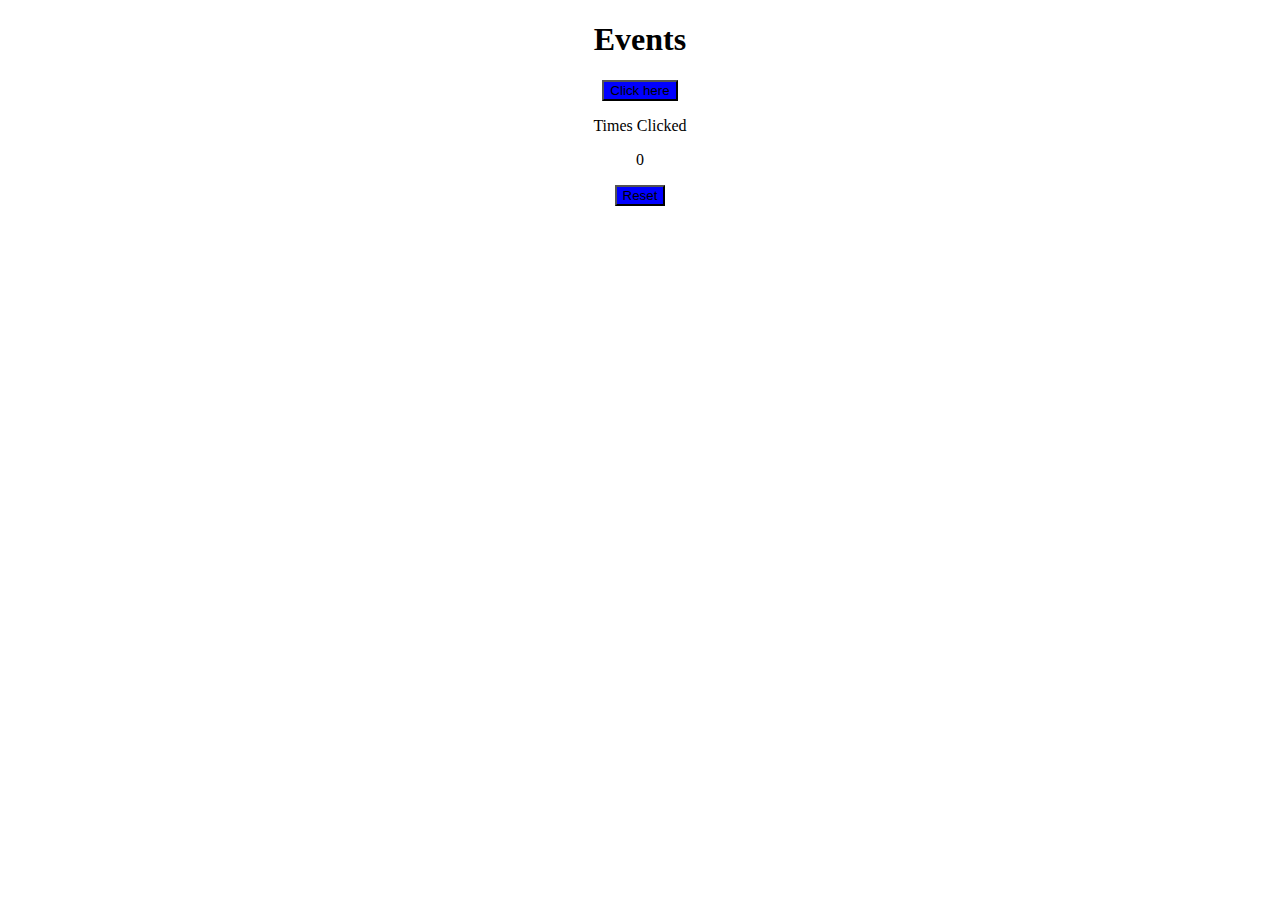
<file: index.html>
<!DOCTYPE html>
<html lang="en">
<head>
    <meta charset="UTF-8">
    <meta http-equiv="X-UA-Compatible" content="IE=edge">
    <meta name="viewport" content="width=device-width, initial-scale=1.0">
    <title>Events</title>
</head>
<body>
    <div style="text-align: center;">

        <h1>Events</h1>
        <button id="clickthis" style="background-color: blue;">Click here</button>
        <p>Times Clicked</p>
        <p id="count">0</p>
        <button id="reset" style="background-color: blue;">Reset</button>
    </div>
<script>
    var button = document.getElementById("clickthis");
    count = 0;
    button.onclick = function() {
        count += 1;
        document.getElementById("count").innerHTML = count;
    }
    var reset = document.getElementById("reset");
    reset.onclick = function(){
        count= 0;
        document.getElementById("count").innerHTML = count;
    }
</script>
</body>
</html>
</file>
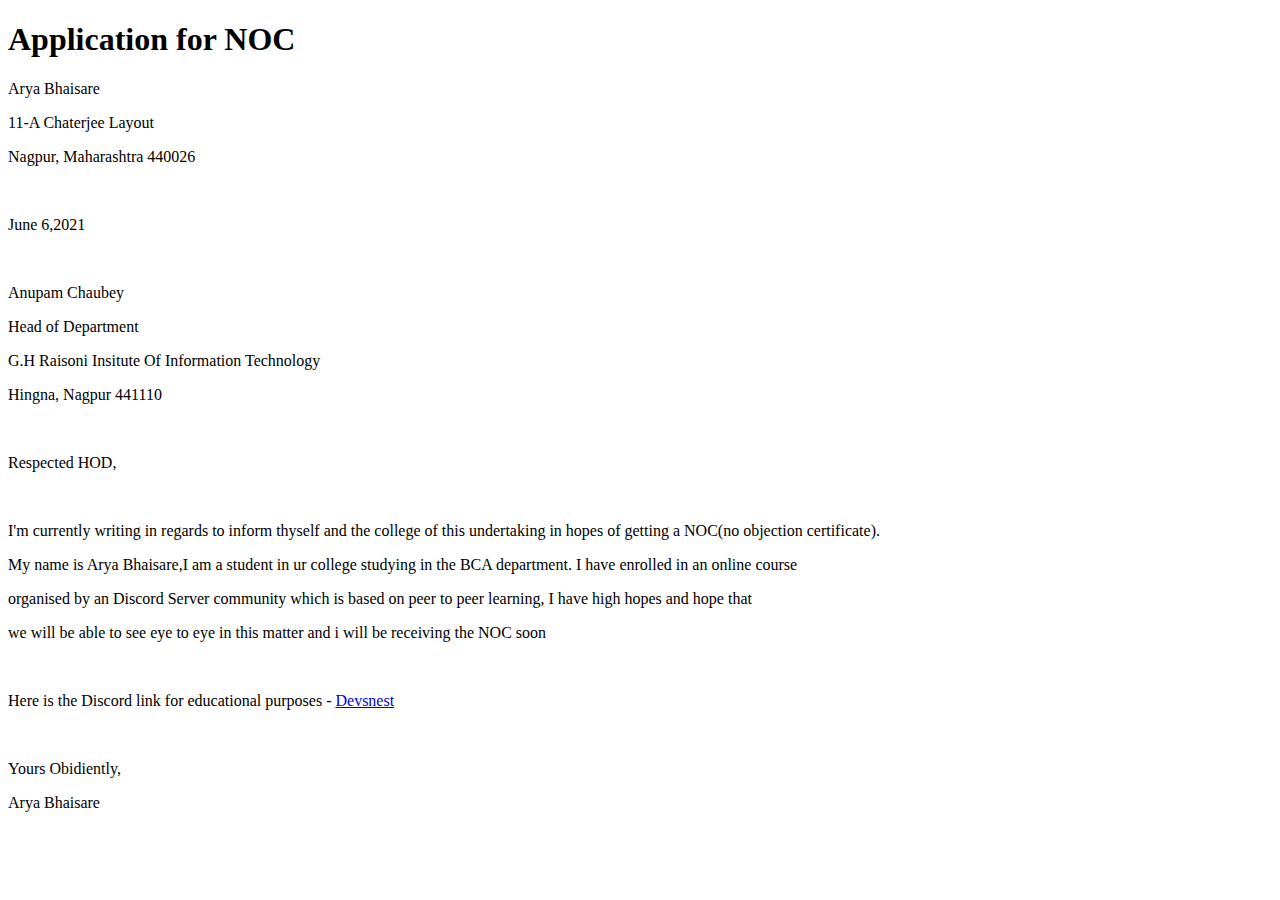
<file: Day1-Application/index.html>
<!DOCTYPE html>
<html lang="en">
<head>
    <meta charset="UTF-8">
    <meta http-equiv="X-UA-Compatible" content="IE=edge">
    <meta name="viewport" content="width=device-width, initial-scale=1.0">
    <title>Painnnnnnnnnn</title>
</head>
<body>

    <h1>Application for NOC </h1>
    <div>
        <p>Arya Bhaisare</p>
        <p>11-A Chaterjee Layout</p>
        <p>Nagpur, Maharashtra 440026</p>
    </div>
    <br>
    <p>June 6,2021</p>
    <br>
    <div>
        <p>Anupam Chaubey</p>
        <p>Head of Department</p>
        <p>G.H Raisoni Insitute Of Information Technology</p>
        <p>Hingna, Nagpur 441110</p>
    </div>
    <br>
    <p>Respected HOD,</p>
    <br>
    <div>
        <p>I'm currently writing in regards to inform thyself and the college of this undertaking in hopes of getting a NOC(no objection certificate).</p>
        <p>My name is Arya Bhaisare,I am a student in ur college studying in the BCA department. I have enrolled in an online course</p>
        <p>organised by an Discord Server community which is based on peer to peer learning, I have high hopes and hope that </p>
        <p>we will be able to see eye to eye in this matter and i will be receiving the NOC soon</p>
    </div>
    <br>
    <p>Here is the Discord link for educational purposes - <a href="https://discord.gg/94Ca4SQEFG">Devsnest</a> </p>
    <br>
    <div>
        <p>Yours Obidiently,</p>
        <p>Arya Bhaisare</p>
        
    </div>
</body>
</html>
</file>
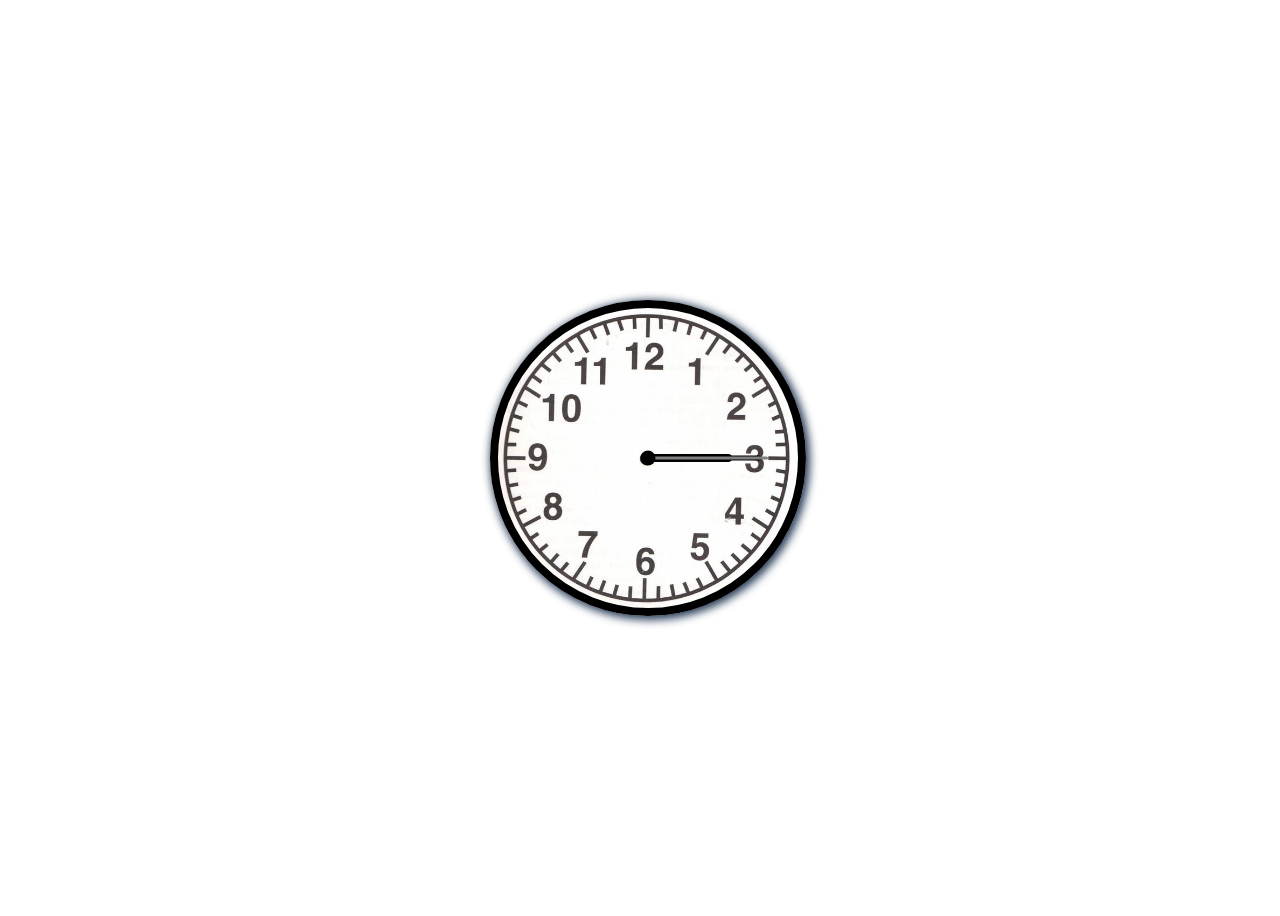
<file: Day4-Clock/index.html>
<!DOCTYPE html>
<html lang="en">
<head>
    <meta charset="UTF-8">
    <meta http-equiv="X-UA-Compatible" content="IE=edge">
    <meta name="viewport" content="width=device-width, initial-scale=1.0">
    <link rel="stylesheet" href="styles.css">
    <title>Clock</title>
</head>
<body>
    <div class="clock">
        <div class="hand hour"></div>
        <div class="hand minute"></div>
        <div class="hand second"></div>
      </div>
    
      <script type="text/javascript" src="script.js"></script>
</body>
</html>
</file>
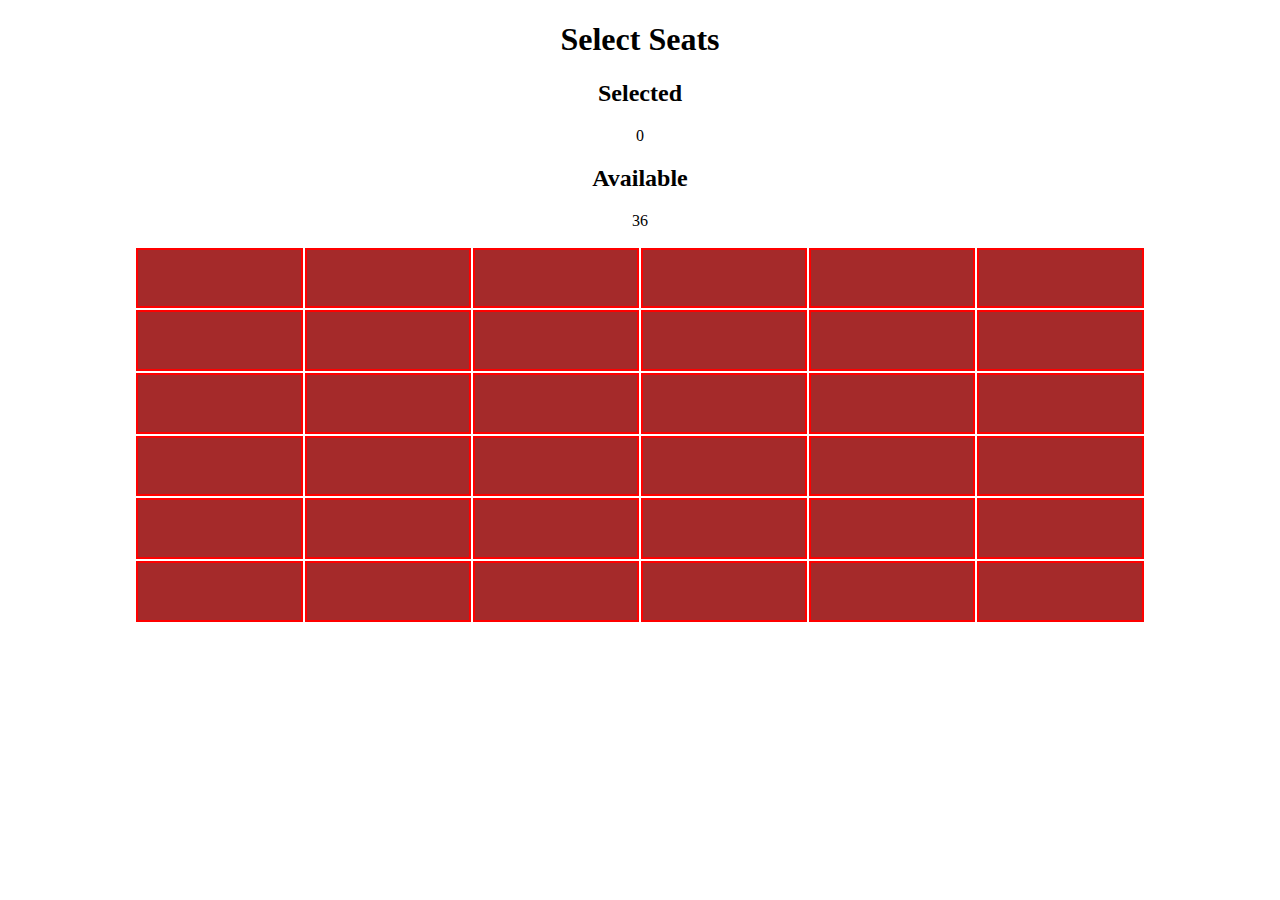
<file: Day9 - apply call bind/third ques/index.html>
<!DOCTYPE html>
<html lang="en">
<head>
    <meta charset="UTF-8">
    <meta http-equiv="X-UA-Compatible" content="IE=edge">
    <meta name="viewport" content="width=device-width, initial-scale=1.0">
    <title>Project</title>
    <link rel="stylesheet" href="styles.css" >
</head>
<body>
  <h1>Select Seats
  </h1>
  <span>
    <h2> Selected</h2>
    <p>0</p>
    <h2> Available</h2>
    <p>36</p>
  </span>
    <table class="wrapper">
      <tr>
        <th id="btn1" onclick="dumb('btn1')"  style="background-color: brown;"></th>
        <th id="btn2" onclick="dumb('btn2')"  style="background-color: brown;"></th>
        <th id="btn3" onclick="dumb('btn3')"  style="background-color: brown;"></th>
        <th id="btn4" onclick="dumb('btn4')"  style="background-color: brown;"></th>
        <th id="btn5" onclick="dumb('btn5')"  style="background-color: brown;"></th>
        <th id="btn6" onclick="dumb('btn6')"  style="background-color: brown;"></th>
      </tr>
      <tr>
        <th id="btn7" onclick="dumb('btn7')"  style="background-color: brown;"></th>
        <th id="btn8" onclick="dumb('btn8')"  style="background-color: brown;"></th>
        <th id="btn9" onclick="dumb('btn9')"  style="background-color: brown;"></th>
        <th id="btn10" onclick="dumb('btn10')"  style="background-color: brown;"></th>
        <th id="btn11" onclick="dumb('btn11')"  style="background-color: brown;"></th>
        <th id="btn12" onclick="dumb('btn12')"  style="background-color: brown;"></th>
      </tr>
      <tr>
        <th id="btn13" onclick="dumb('btn13')"  style="background-color: brown;"></th>
        <th id="btn14" onclick="dumb('btn14')"  style="background-color: brown;"></th>
        <th id="btn15" onclick="dumb('btn15')"  style="background-color: brown;"></th>
        <th id="btn16" onclick="dumb('btn16')"  style="background-color: brown;"></th>
        <th id="btn17" onclick="dumb('btn17')"  style="background-color: brown;"></th>
        <th id="btn18" onclick="dumb('btn18')"  style="background-color: brown;"></th>
      </tr>
      <tr>
        <th id="btn19" onclick="dumb('btn19')"  style="background-color: brown;"></th>
        <th id="btn20" onclick="dumb('btn20')"  style="background-color: brown;"></th>
        <th id="btn21" onclick="dumb('btn21')"  style="background-color: brown;"></th>
        <th id="btn22" onclick="dumb('btn22')"  style="background-color: brown;"></th>
        <th id="btn23" onclick="dumb('btn23')"  style="background-color: brown;"></th>
        <th id="btn24" onclick="dumb('btn24')"  style="background-color: brown;"></th>
      </tr>
      <tr>
        <th id="btn25" onclick="dumb('btn25')"  style="background-color: brown;"></th>
        <th id="btn26" onclick="dumb('btn26')"  style="background-color: brown;"></th>
        <th id="btn27" onclick="dumb('btn27')"  style="background-color: brown;"></th>
        <th id="btn28" onclick="dumb('btn28')"  style="background-color: brown;"></th>
        <th id="btn29" onclick="dumb('btn29')"  style="background-color: brown;"></th>
        <th id="btn30" onclick="dumb('btn30')"  style="background-color: brown;"></th>
      </tr>
      <tr>
        <th id="btn31" onclick="dumb('btn31')"  style="background-color: brown;"></th>
        <th id="btn32" onclick="dumb('btn32')"  style="background-color: brown;"></th>
        <th id="btn33" onclick="dumb('btn33')"  style="background-color: brown;"></th>
        <th id="btn34" onclick="dumb('btn34')"  style="background-color: brown;"></th>
        <th id="btn35" onclick="dumb('btn35')"  style="background-color: brown;"></th>
        <th id="btn36" onclick="dumb('btn36')"  style="background-color: brown;"></th>
      </tr>
      </table>
      <script src="script.js" type="text/javascript"></script>
</body>
</html>
</file>
<file: Day4-Clock/styles.css>
body{
    min-width: 100vw;
    min-height: 100vh;
    overflow: hidden;
    display:flex;
    justify-content: center;
    align-items:center;
}
.clock{
    width: 300px;
    height: 300px;
    background-color: #6e64ca49;
    border-radius: 50%;
    border: 8px solid #000;
    box-shadow: 2px 2px 8px 2px rgba(22, 45, 75, 0.92);
    background-image: url('temp.jpg');
    background-size: cover;
    position: relative;
}
.clock::before {
    content: '';
    width: 15px;
    height: 15px;
    border-radius: 50%;
    background-color: #000;
    position: absolute;
    top: 50%;
    left: 50%;
    transform: translate(-50%, -50%);
    z-index: 999;
}
.hand {
    position: absolute;
    bottom: 50%;
    left: 50%;
    transform: translateX(-50%) rotate(90deg);
    transform-origin: bottom;
    border-top-left-radius: 7px;
    border-top-right-radius: 7px;
  }
  
.hour {
  width: 8px;
  height: 28%;
  background-color: #000;
}

.minute {
  width: 5px;
  height: 38%;
  background-color: #000;
}


.second {
  width: 3px;
  height: 40%;
  background-color: gray;
}
</file>
<file: Day9 - apply call bind/third ques/styles.css>
body {
    text-align: center;
}


th{
    border: 2px solid red; 
}



.wrapper {
	max-width: 1200px;
	width: 80%;
    margin: 0 auto;
    height: 10cm;
}
</file>
